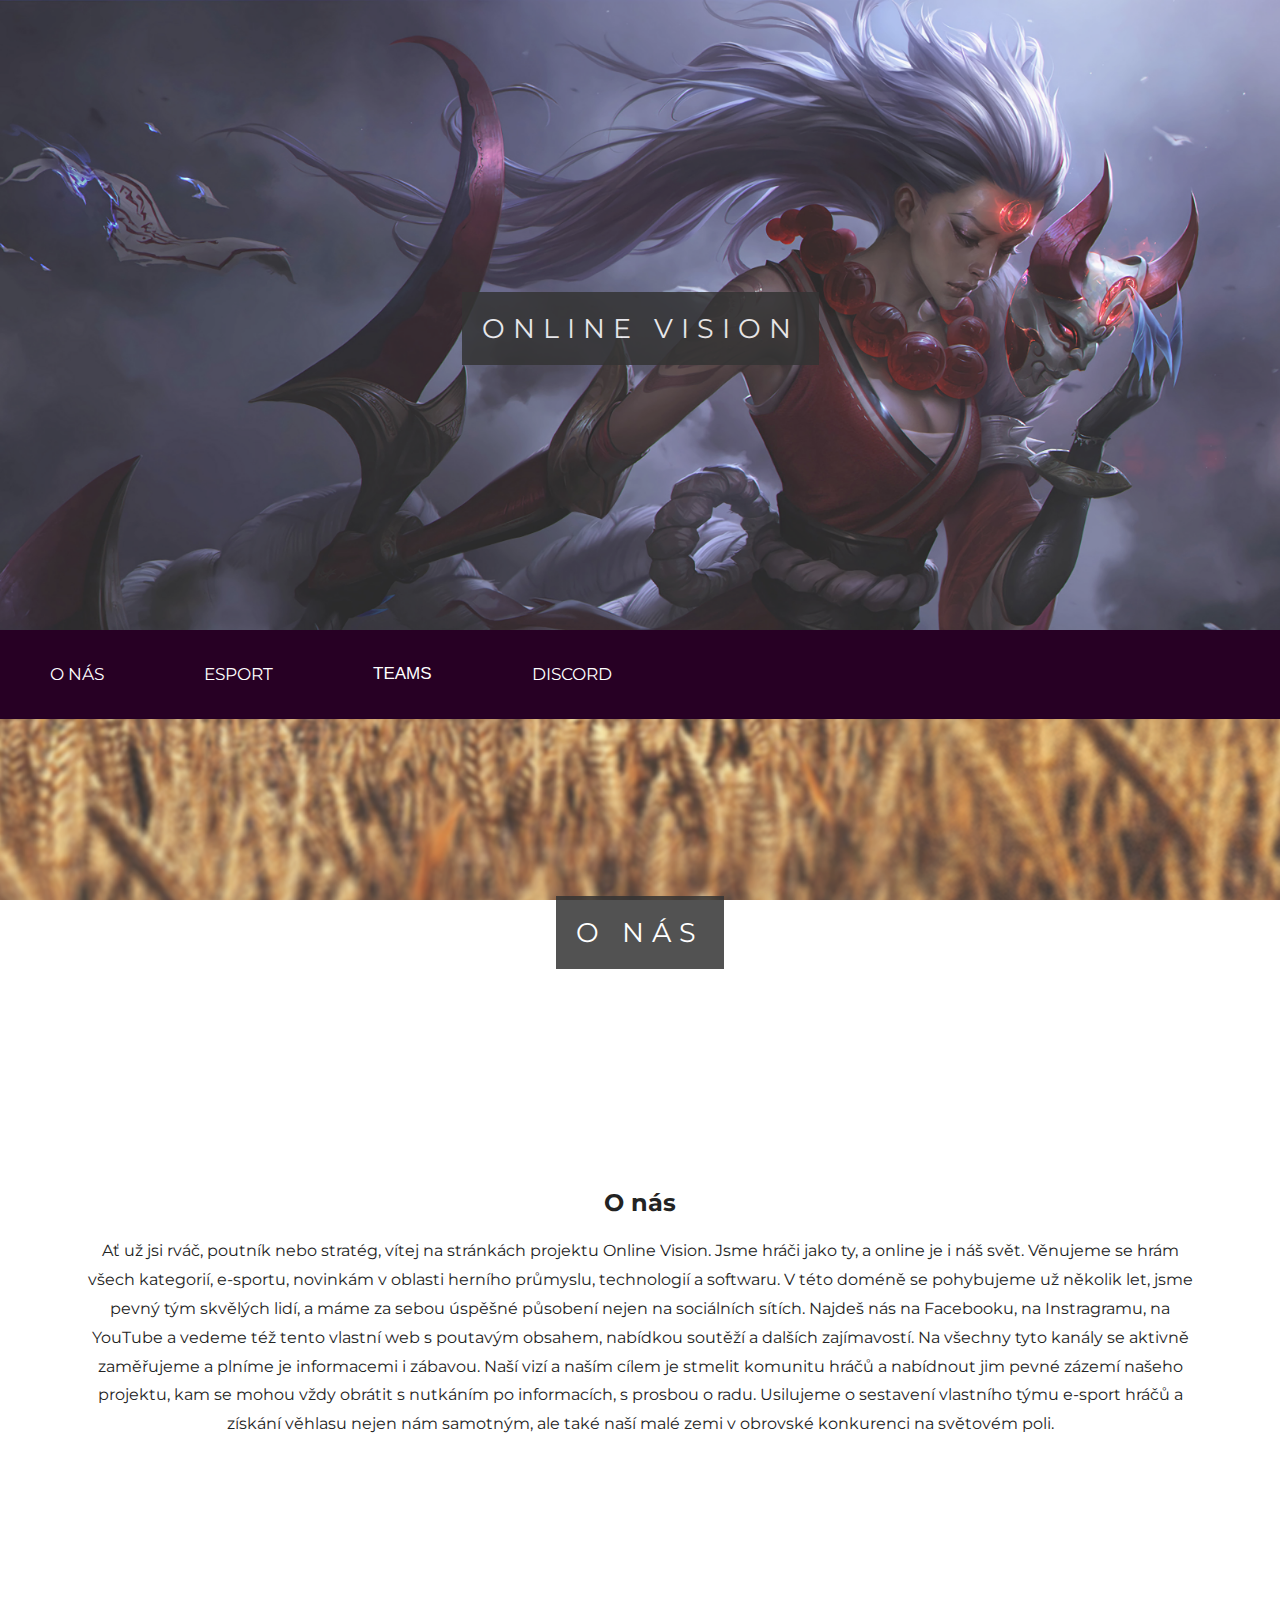
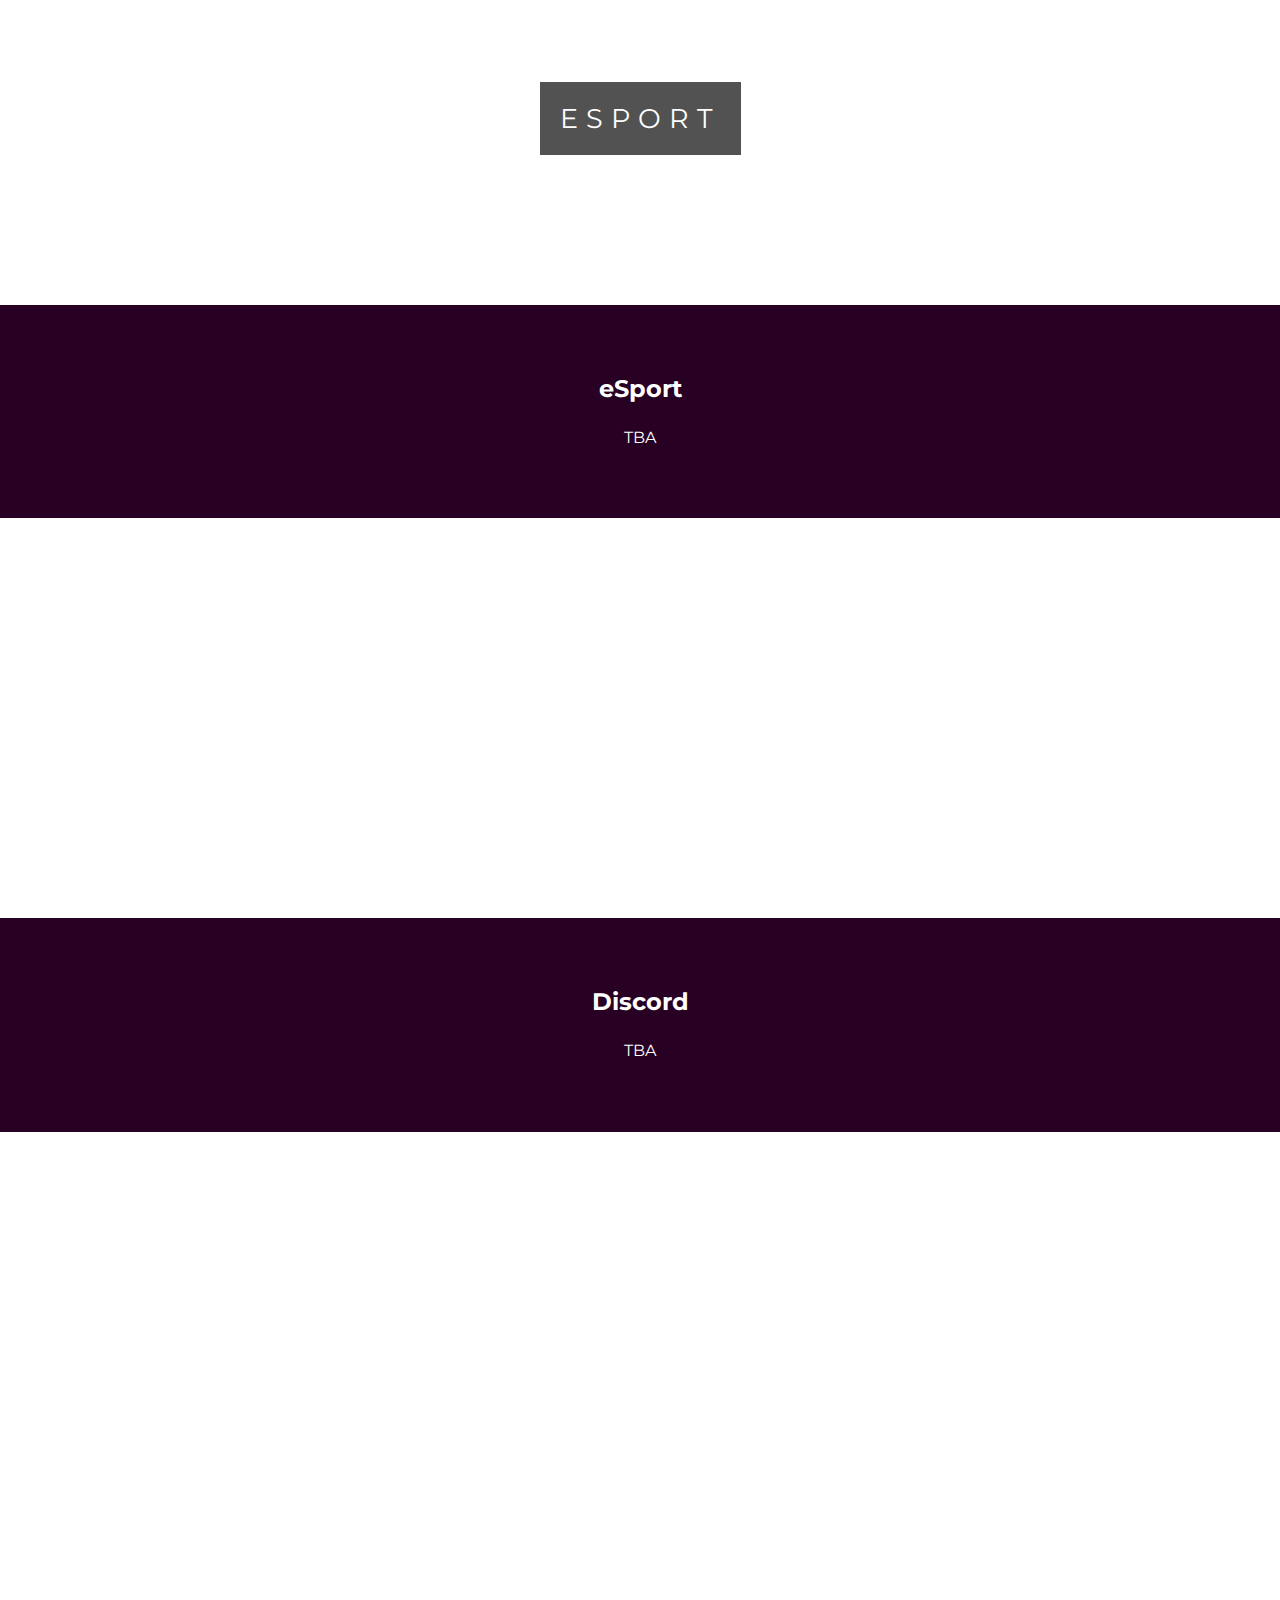
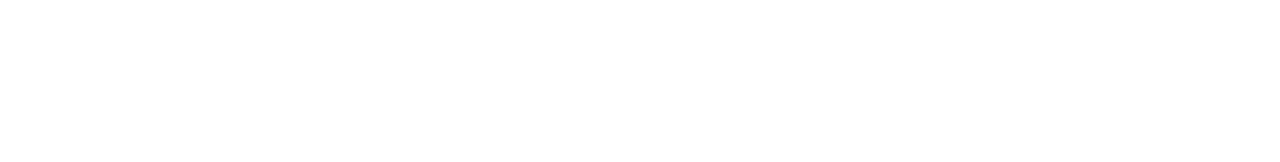
<file: index.html>
<!doctype html>
<html>
<head>
<meta charset="utf-8">
<title>OnlineVision</title>
<link rel="stylesheet" href="style.css">
<link href="https://fonts.googleapis.com/css?family=Montserrat" rel="stylesheet">
</head>
<body>

	<div class="pimg1">
		<div class="ptext">
			<span class="border">
				ONLINE VISION	
			</span>
		</div>
	</div>
	<div id="iefix">
	<div id="navbar">
  		<a href="#onas">O nás</a>
  		<a href="#esport">eSport</a>
  		<div class="dropdown">
			<button class="dropbtn">TEAMS<i class="fa fa-caret-down"></i>
			</button>
				<div class="dropdown-content">
					<a href="lol.html">League of Legends</a>
					<a href="managment.html">Managment</a>
				</div>
		</div>
  		<a href="#discord">Discord</a>
	</div>
	</div>
	<div class="pimg2" id="onas">
		<div class="ptext">
			<span class="border">
				O NÁS
			</span>
		</div>
	</div>

	<section class="section section-light">
		<h2>O nás</h2>
			<p>Ať už jsi rváč, poutník nebo stratég, vítej na stránkách projektu Online Vision. Jsme hráči jako ty, a online je i náš svět. Věnujeme se hrám všech kategorií, e-sportu, novinkám v oblasti herního průmyslu, technologií a softwaru. V této doméně se pohybujeme už několik let, jsme pevný tým skvělých lidí, a máme za sebou úspěšné působení nejen na sociálních sítích. Najdeš nás na Facebooku, na Instragramu, na YouTube a vedeme též tento vlastní web s poutavým obsahem, nabídkou soutěží a dalších zajímavostí. Na všechny tyto kanály se aktivně zaměřujeme a plníme je informacemi i zábavou. Naší vizí a naším cílem je stmelit komunitu hráčů a nabídnout jim pevné zázemí našeho projektu, kam se mohou vždy obrátit s nutkáním po informacích, s prosbou o radu. Usilujeme o sestavení vlastního týmu e-sport hráčů a získání věhlasu nejen nám samotným, ale také naší malé zemi v obrovské konkurenci na světovém poli.
			</p>
	</section>
	
	<div class="pimg3" id="esport">
		<div class="ptext">
			<span class="border">
				ESPORT
			</span>
		</div>
	</div>	

	<section class="section section-dark">
		<h2>eSport</h2>
			<p>TBA
			</p>
	</section>
	
	<div class="pimg4" id="discord">
		<div class="ptext">
			
		</div>
	</div>	
	
	<section class="section section-dark">
		<h2 >Discord</h2>
			<p>TBA
			</p>
	</section>
	
	<div class="pimg1">
		<div class="ptext">
			
		</div>
	</div>

	<script>
		window.onscroll = function() {myFunction()};

		var navbar = document.getElementById("navbar");
		var sticky = navbar.offsetTop;

		function myFunction() {
  			if (window.pageYOffset >= sticky) {
    				navbar.classList.add("sticky")
  				} 
				else {
    				navbar.classList.remove("sticky");
  				}
				}
	</script>



</body>
</html>
</file>
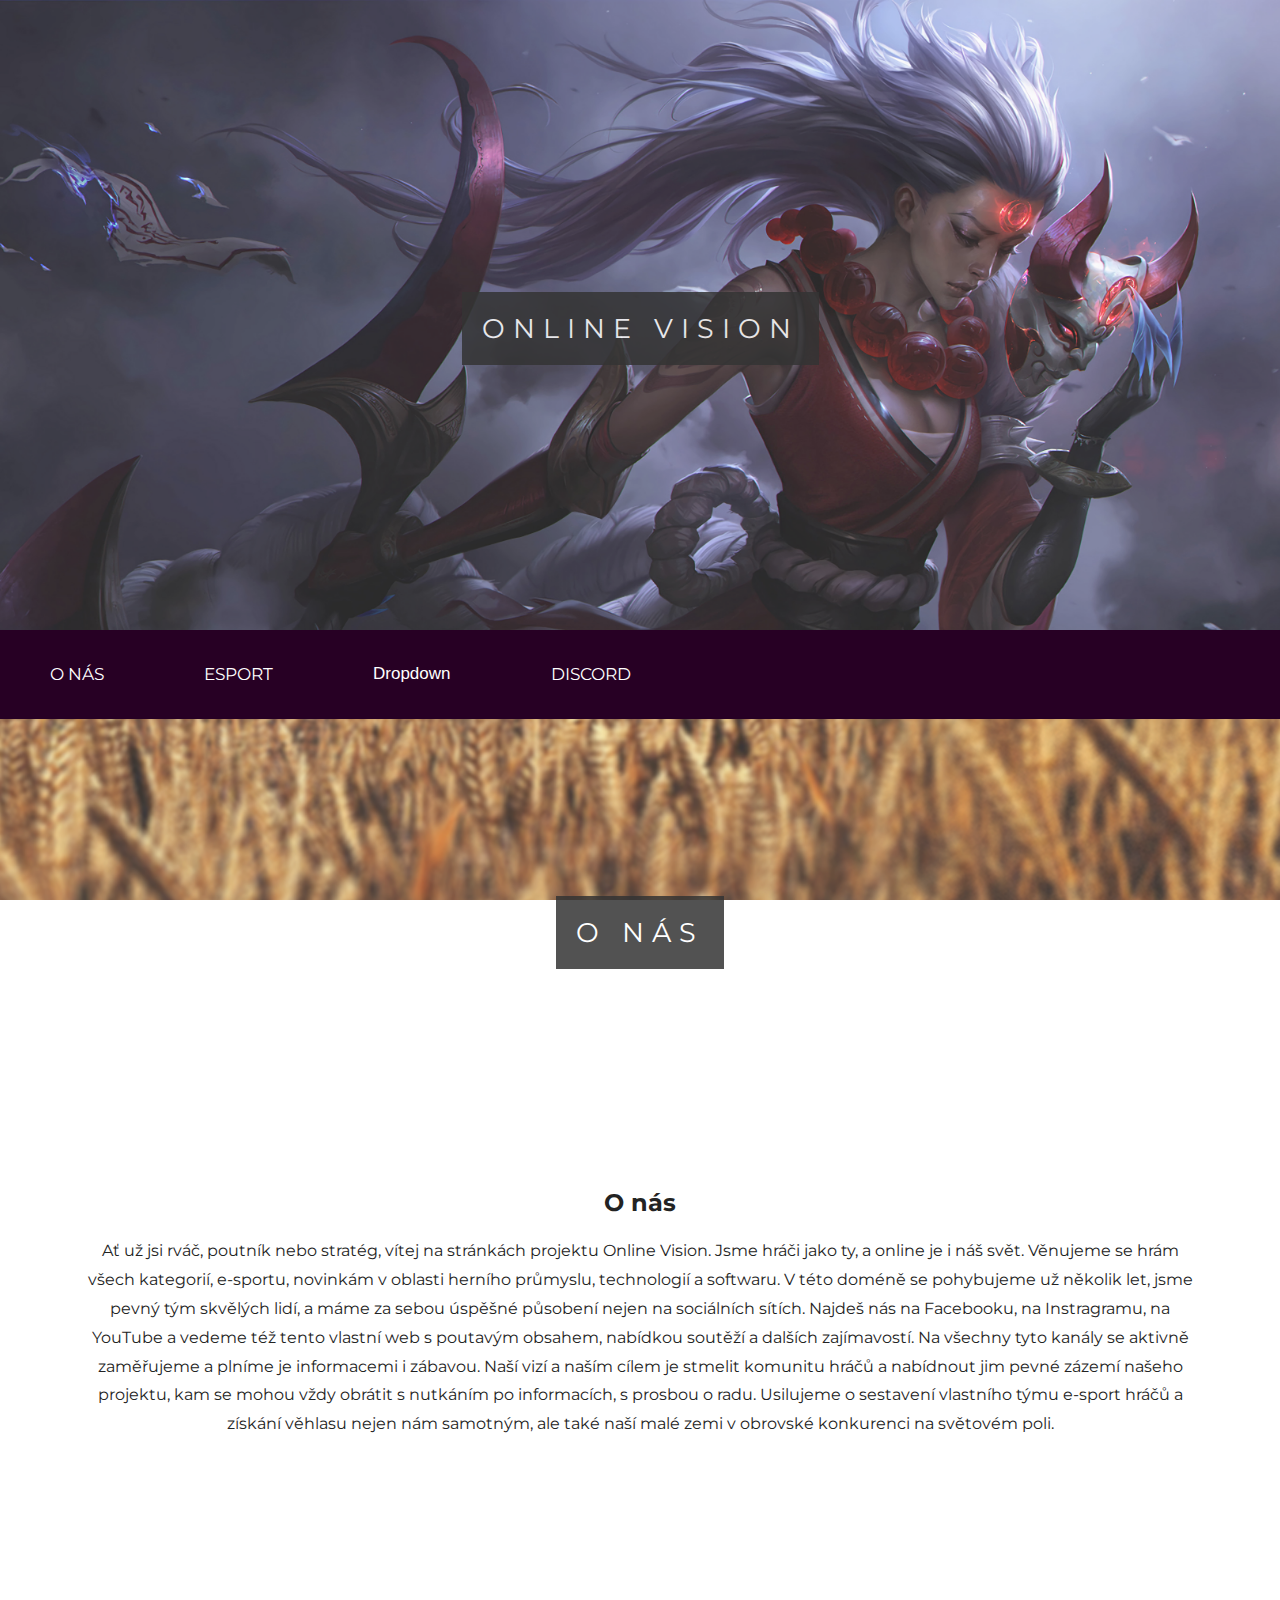
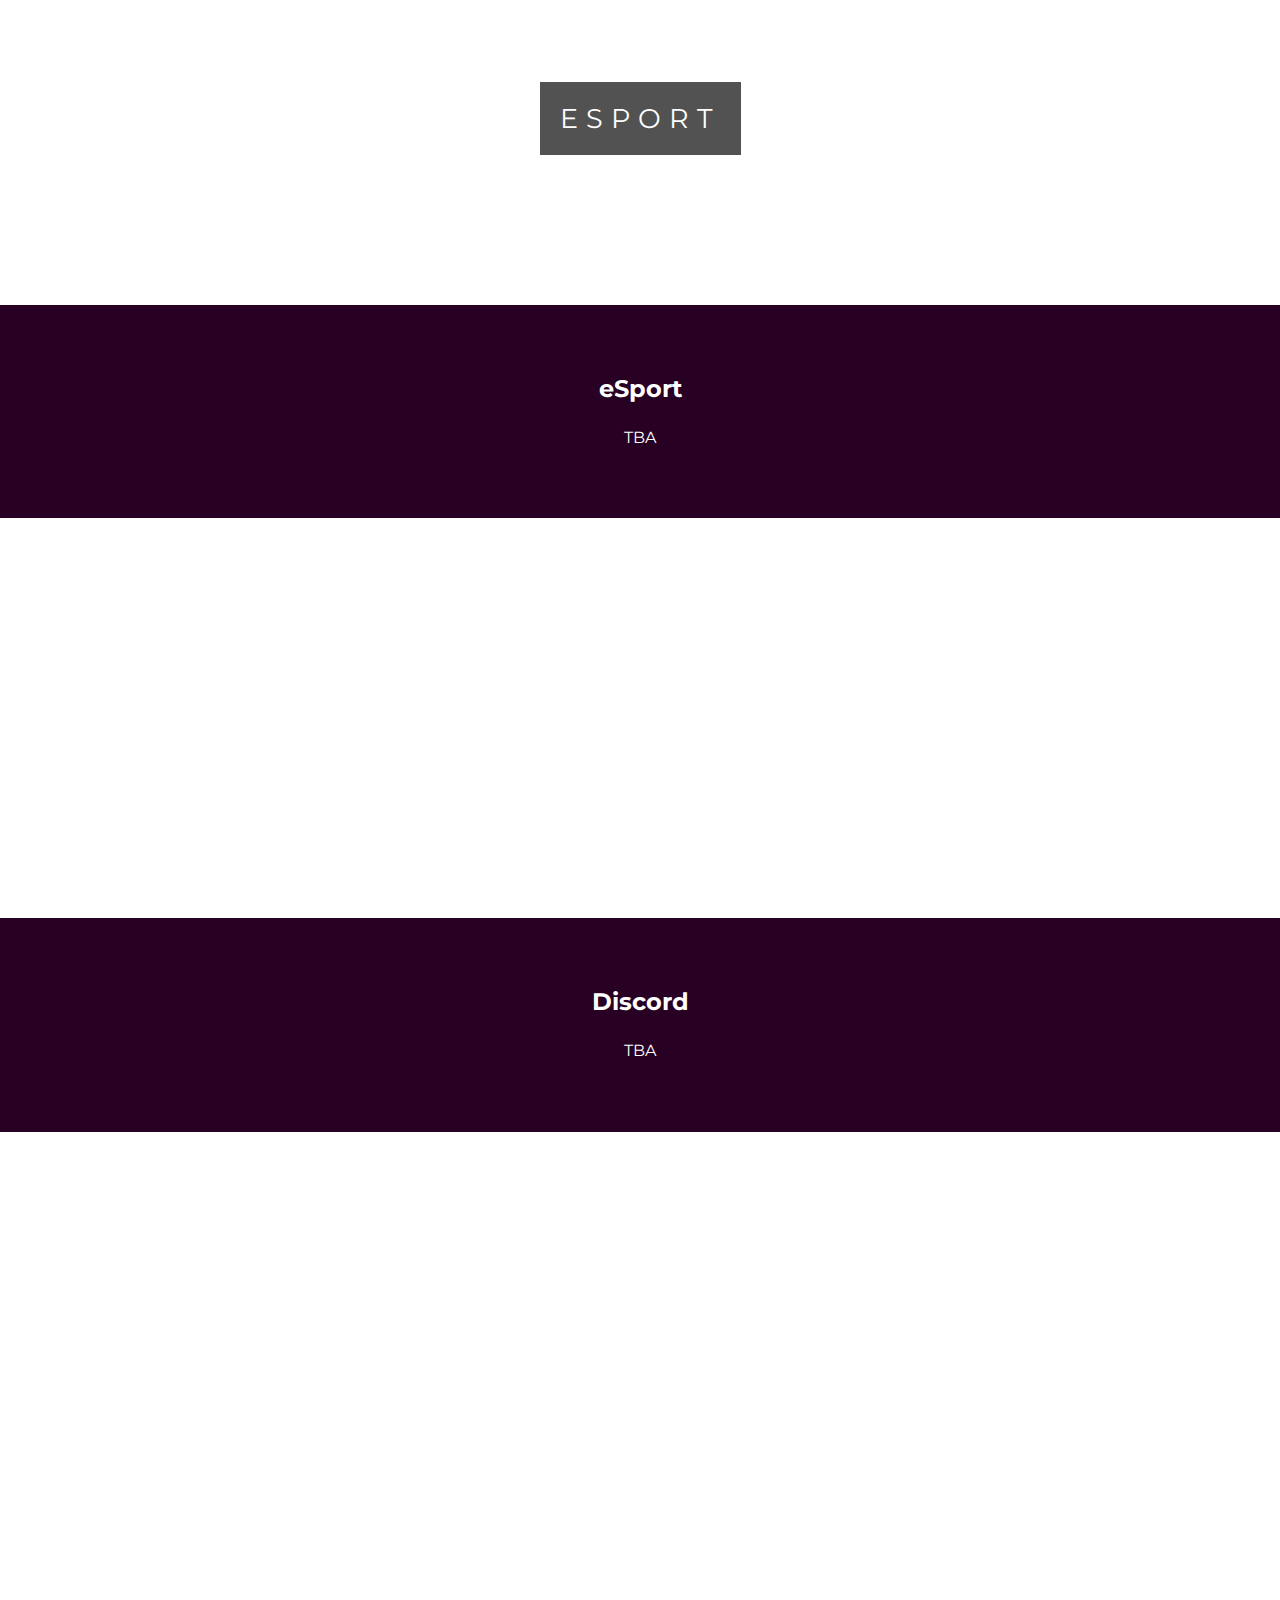
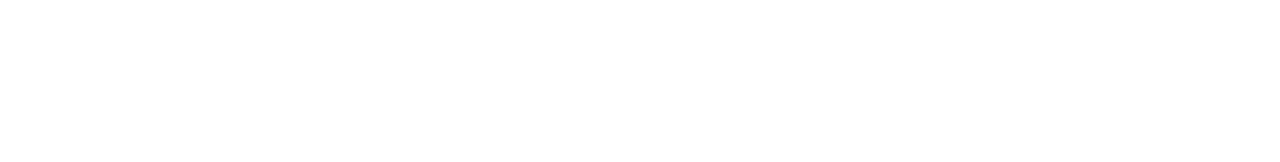
<file: main.html>
<!doctype html>
<html>
<head>
<meta charset="utf-8">
<title>OnlineVision</title>
<link rel="stylesheet" href="style.css">
<link href="https://fonts.googleapis.com/css?family=Montserrat" rel="stylesheet">
</head>
<body>

	<div class="pimg1">
		<div class="ptext">
			<span class="border">
				ONLINE VISION	
			</span>
		</div>
	</div>
	<div id="iefix">
	<div id="navbar">
  		<a href="#onas">O nás</a>
  		<a href="#esport">eSport</a>
  		<div class="dropdown">
			<button class="dropbtn">Dropdown<i class="fa fa-caret-down"></i>
			</button>
				<div class="dropdown-content">
					<a href="lol.html">League of Legends</a>
					<a href="managment.html">Managment</a>
				</div>
		</div>
  		<a href="#discord">Discord</a>
	</div>
	</div>
	<div class="pimg2" id="onas">
		<div class="ptext">
			<span class="border">
				O NÁS
			</span>
		</div>
	</div>

	<section class="section section-light">
		<h2>O nás</h2>
			<p>Ať už jsi rváč, poutník nebo stratég, vítej na stránkách projektu Online Vision. Jsme hráči jako ty, a online je i náš svět. Věnujeme se hrám všech kategorií, e-sportu, novinkám v oblasti herního průmyslu, technologií a softwaru. V této doméně se pohybujeme už několik let, jsme pevný tým skvělých lidí, a máme za sebou úspěšné působení nejen na sociálních sítích. Najdeš nás na Facebooku, na Instragramu, na YouTube a vedeme též tento vlastní web s poutavým obsahem, nabídkou soutěží a dalších zajímavostí. Na všechny tyto kanály se aktivně zaměřujeme a plníme je informacemi i zábavou. Naší vizí a naším cílem je stmelit komunitu hráčů a nabídnout jim pevné zázemí našeho projektu, kam se mohou vždy obrátit s nutkáním po informacích, s prosbou o radu. Usilujeme o sestavení vlastního týmu e-sport hráčů a získání věhlasu nejen nám samotným, ale také naší malé zemi v obrovské konkurenci na světovém poli.
			</p>
	</section>
	
	<div class="pimg3" id="esport">
		<div class="ptext">
			<span class="border">
				ESPORT
			</span>
		</div>
	</div>	

	<section class="section section-dark">
		<h2>eSport</h2>
			<p>TBA
			</p>
	</section>
	
	<div class="pimg4" id="discord">
		<div class="ptext">
			
		</div>
	</div>	
	
	<section class="section section-dark">
		<h2 >Discord</h2>
			<p>TBA
			</p>
	</section>
	
	<div class="pimg1">
		<div class="ptext">
			
		</div>
	</div>

	<script>
		window.onscroll = function() {myFunction()};

		var navbar = document.getElementById("navbar");
		var sticky = navbar.offsetTop;

		function myFunction() {
  			if (window.pageYOffset >= sticky) {
    				navbar.classList.add("sticky")
  				} 
				else {
    				navbar.classList.remove("sticky");
  				}
				}
	</script>



</body>
</html>
</file>
<file: style.css>
body, html{
	height: 100%;
	margin: 0;
	font-size: 16px;
	font-family: 'Montserrat', sans-serif;
	font-weight: 400;
	line-height: 1.8em;
	color: #232323;	
}

#navbar {
  overflow:hidden;
  background-color: #270024;
	z-index: 99999;
}

#navbar a {
  float: left;
  display: block;
  color: white;
  text-align: center;
  padding: 30px 50px;
  text-decoration: none;
  font-size: 17px;
  text-transform: uppercase;
}

#navbar a:hover, .dropdown:hover .dropbtn {
  background-color: white;
  color: #F8B215;
}

#navbar a:active {
  background-color:#390035;
  color: white;
}

.dropdown{
	float: left;
	overflow: hidden;
}

.dropdown .dropbtn{
	font-size: 17px;    
    border: none;
    outline: none;
    color: white;
    padding: 34px 50px;
    background-color: #270024;
    margin: 0;
	text-align: center;
}

.dropdown-content {
    display: none;
    position: absolute;
    background-color: #F8B215;
    min-width: 160px;
    box-shadow: 0px 8px 16px 0px rgba(0,0,0,0.2);
    z-index: 1001;
}

.dropdown-content a {
	float: none;
    color: white;
    padding: 30px 50px;
    text-decoration: none;
    display: block;
    text-align: left;
}

.dropdown-content a:hover{
	color: white;
	background-color: #270024;
}

.dropdown:hover .dropdown-content {
	display: block;
}

.content {
  padding: 16px;
}

.sticky {
  position: fixed;
  top: 0;
  width: 100%;
}

.sticky + .content {
  padding-top: 600px;
}

#iefix{
	
	z-index: 1000;
}










.pimg1, .pimg2, .pimg3, .pimg4{
	position: relative;
	opacity:0.85;
	background-position: center;
	background-size: cover;
	background-repeat: no-repeat;
	background-attachment: fixed;
}


.pimg1{
	background-image:url(images/bg1.jpg);
	min-height: 70%;
}

.pimg2{
	background-image:url(images/bg2.jpg);
	min-height: 400px;
}

.pimg3{
	background-image:url(images/bg3.jpg);
	min-height: 400px;
}

.pimg4{
	background-image:url(images/bg4.jpg);
	min-height: 400px;
}

.section{
	text-align: center;
	padding: 50px 80px;
}

.section-light{
	background-color: white;
	color:#232323;
}

.section-dark{
	background-color:#270024;
	color:white;
}


.ptext{
	position: absolute;
	top: 50%;
	width: 100%;
	text-align: center;
	color:white;
	font-size:27px;
	letter-spacing: 8px;
	text-transform: uppercase;
}

.ptext .border{
	background-color:#111111;
	color:white;
	padding: 20px;
	opacity: 0.85;
}
</file>
